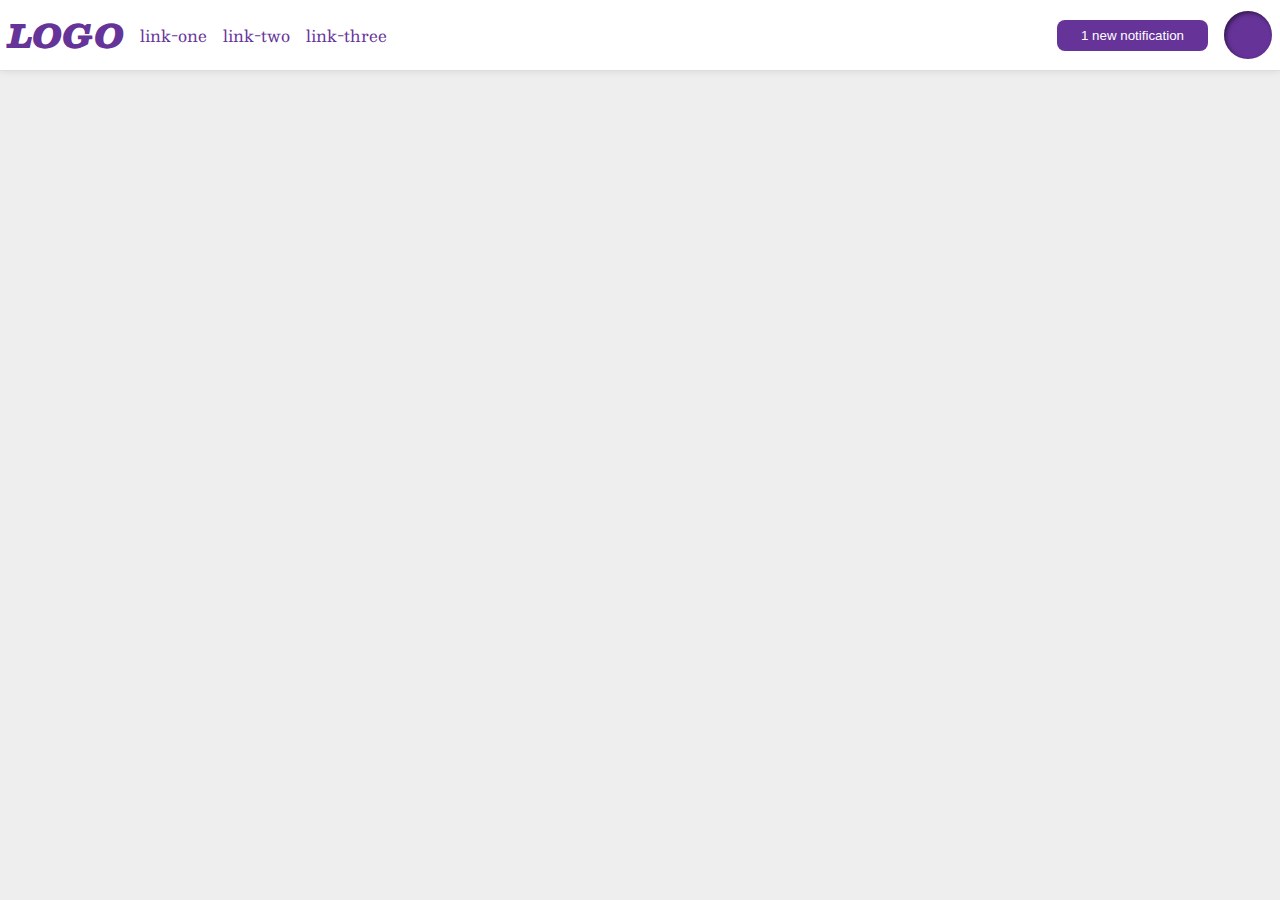
<file: flex/03-flex-header-2/index.html>
<!DOCTYPE html>
<html lang="en">
<head>
  <meta charset="UTF-8">
  <meta http-equiv="X-UA-Compatible" content="IE=edge">
  <meta name="viewport" content="width=device-width, initial-scale=1.0">
  <title>Flex Header 2</title>
  <link rel="stylesheet" href="style.css">
</head>
<body>
  <div class="header">
    <div class="left">
      <div class="logo">
        LOGO
      </div>
      <ul class="links">
        <li><a href="google.com">link-one</a></li>
        <li><a href="google.com">link-two</a></li>
        <li><a href="google.com">link-three</a></li>
      </ul>
    </div> 
    <div class="right">
      <button class="notifications">
        1 new notification
      </button>
      <div class="profile-image"></div>
    </div>
  </div>
</body>
</html>
</file>
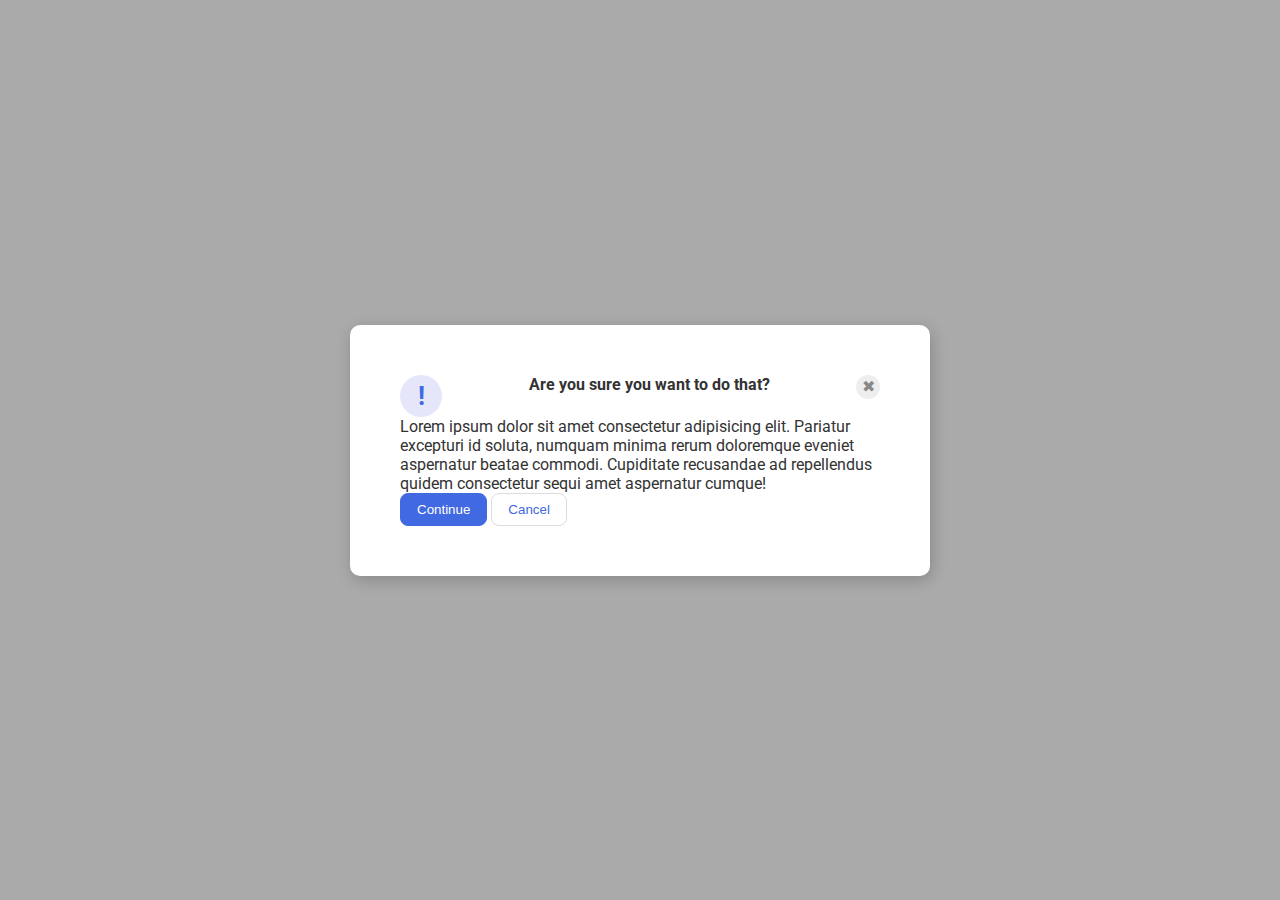
<file: flex/05-flex-modal/index.html>
<!DOCTYPE html>
<html lang="en">
<head>
  <meta charset="UTF-8">
  <meta http-equiv="X-UA-Compatible" content="IE=edge">
  <meta name="viewport" content="width=device-width, initial-scale=1.0">
  <link rel="stylesheet" href="style.css">
  <title>Modal</title>
</head>
<body>
  <div class="modal">
    <div class="top">
      <div class="icon">!</div>
      <div class="header">Are you sure you want to do that?</div>
      <div class="close-button">✖</div>
    </div>
    <div class="text">Lorem ipsum dolor sit amet consectetur adipisicing elit. Pariatur excepturi id soluta, numquam minima rerum doloremque eveniet aspernatur beatae commodi. Cupiditate recusandae ad repellendus quidem consectetur sequi amet aspernatur cumque!</div>
    <div class="bottom">
      <button class="continue">Continue</button>
      <button class="cancel">Cancel</button>
    </div>  
  </div>
</body>
</html>
</file>
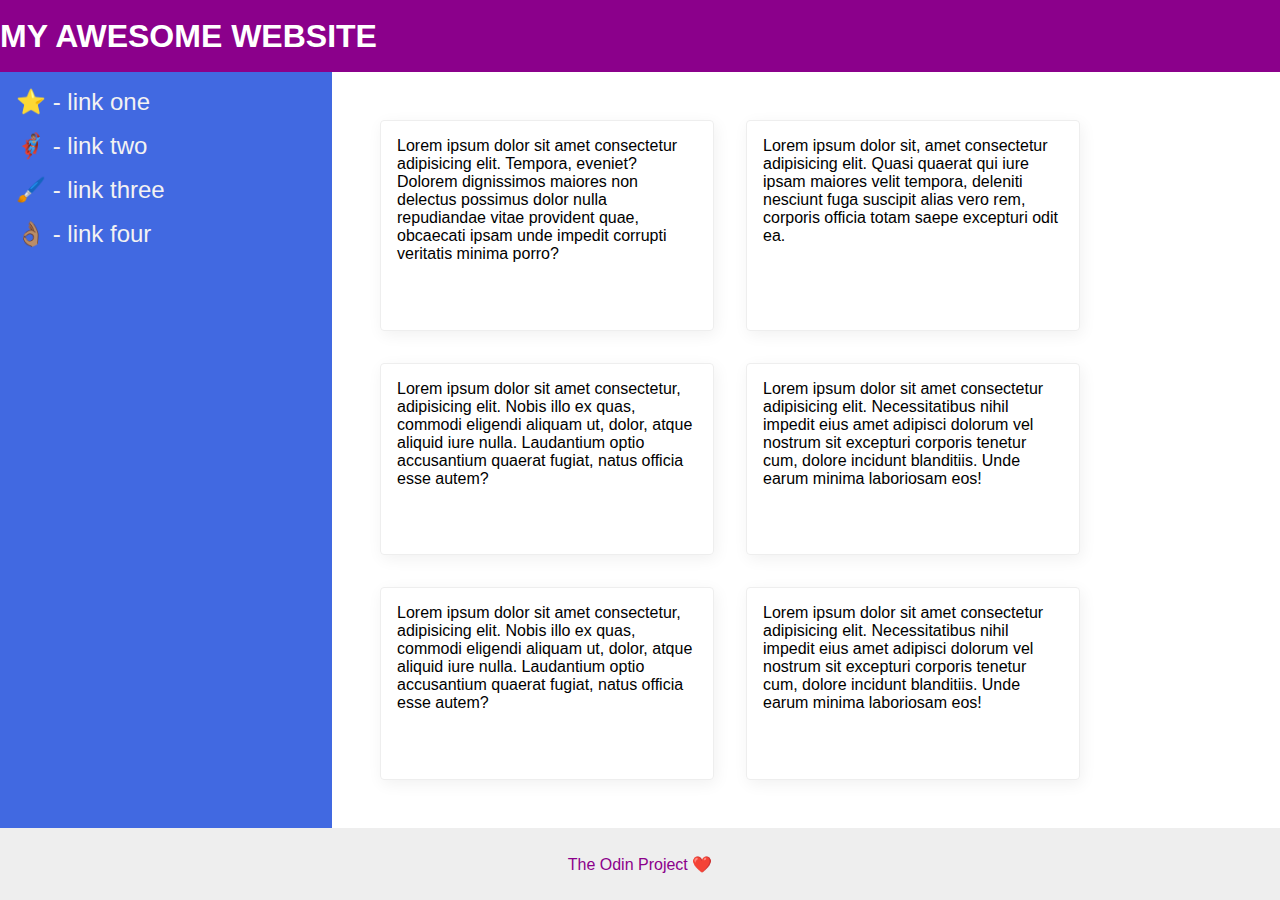
<file: flex/07-flex-layout-2/index.html>
<!DOCTYPE html>
<html lang="en">
<head>
  <meta charset="UTF-8">
  <meta http-equiv="X-UA-Compatible" content="IE=edge">
  <meta name="viewport" content="width=device-width, initial-scale=1.0">
  <title>The Holy Grail</title>
  <link rel="stylesheet" href="style.css">
</head>
<body>
  <div class="header">
    MY AWESOME WEBSITE
  </div>

  <div class="page">
    <div class="sidebar">
      <ul>
        <li><a href="google.com">⭐ - link one</a></li>
        <li><a href="google.com">🦸🏽‍♂️ - link two</a></li>
        <li><a href="google.com">🖌️ - link three</a></li>
        <li><a href="google.com">👌🏽 - link four</a></li>
      </ul>
    </div>
    <div class="card-contaner">
      <div class="card">Lorem ipsum dolor sit amet consectetur adipisicing elit. Tempora, eveniet? Dolorem dignissimos maiores non delectus possimus dolor nulla repudiandae vitae provident quae, obcaecati ipsam unde impedit corrupti veritatis minima porro?</div>
      <div class="card">Lorem ipsum dolor sit, amet consectetur adipisicing elit. Quasi quaerat qui iure ipsam maiores velit tempora, deleniti nesciunt fuga suscipit alias vero rem, corporis officia totam saepe excepturi odit ea.</div>
      <div class="card">Lorem ipsum dolor sit amet consectetur, adipisicing elit. Nobis illo ex quas, commodi eligendi aliquam ut, dolor, atque aliquid iure nulla. Laudantium optio accusantium quaerat fugiat, natus officia esse autem?</div>
      <div class="card">Lorem ipsum dolor sit amet consectetur adipisicing elit. Necessitatibus nihil impedit eius amet adipisci dolorum vel nostrum sit excepturi corporis tenetur cum, dolore incidunt blanditiis. Unde earum minima laboriosam eos!</div>
      <div class="card">Lorem ipsum dolor sit amet consectetur, adipisicing elit. Nobis illo ex quas, commodi eligendi aliquam ut, dolor, atque aliquid iure nulla. Laudantium optio accusantium quaerat fugiat, natus officia esse autem?</div>
      <div class="card">Lorem ipsum dolor sit amet consectetur adipisicing elit. Necessitatibus nihil impedit eius amet adipisci dolorum vel nostrum sit excepturi corporis tenetur cum, dolore incidunt blanditiis. Unde earum minima laboriosam eos!</div>
    </div>
  </div>  
  <div class="footer">
    The Odin Project ❤️
  </div>
</body>
</html>
</file>
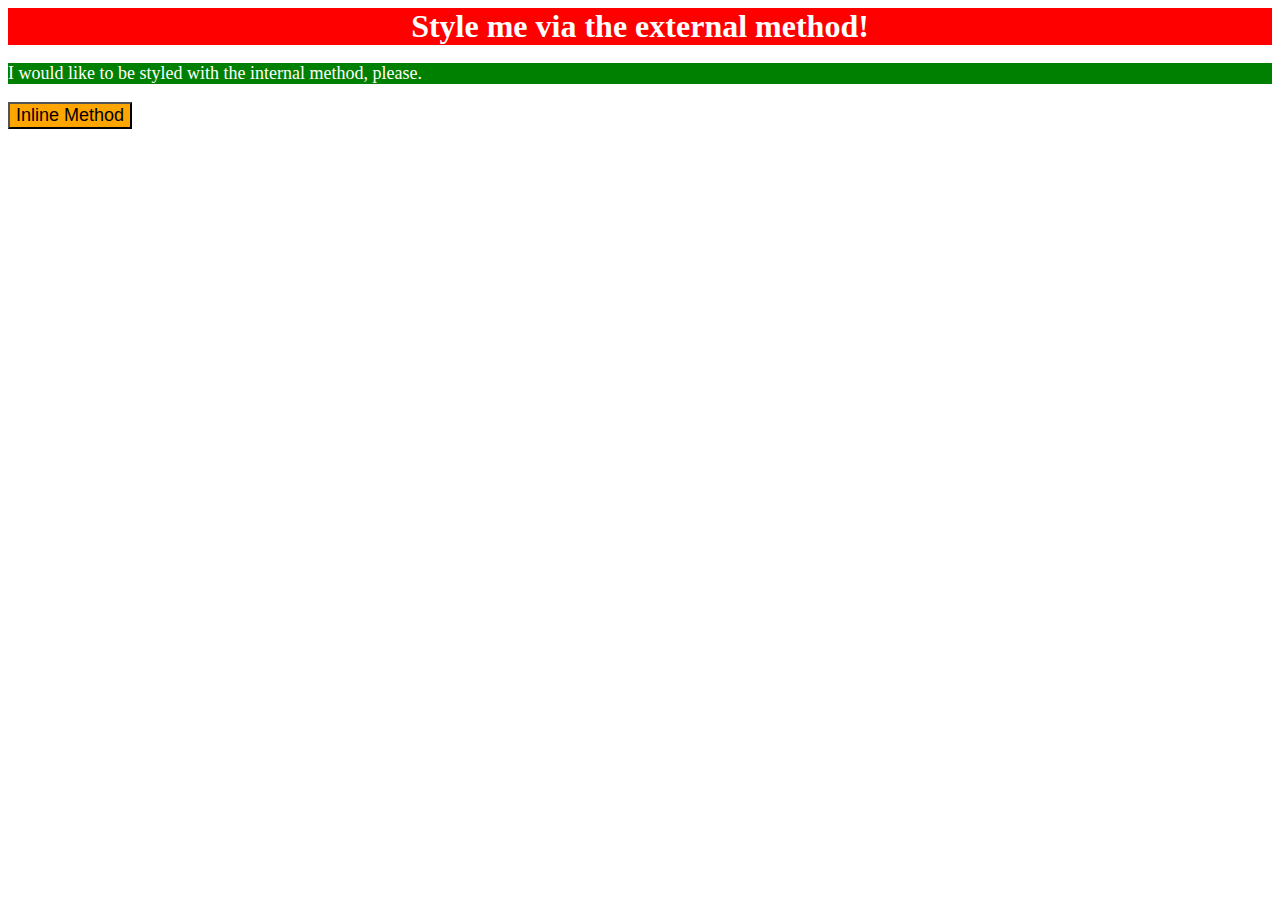
<file: foundations/01-css-methods/index.html>
<!DOCTYPE html>
<html lang="en">
<head>
  <meta charset="UTF-8">
  <meta http-equiv="X-UA-Compatible" content="IE=edge">
  <meta name="viewport" content="width=device-width, initial-scale=1.0">
  <title>Methods for Adding CSS</title>
  <link rel="stylesheet" href="styles.css"/>
  <style>
    p {
      background-color: green;
      color: white;
      font-size: 18px;
    }
  </style>

</head>
<body>
  <div>Style me via the external method!</div>
  <p>I would like to be styled with the internal method, please.</p>
  <button style="background-color: orange; font-size: 18px;">Inline Method</button>
</body>
</html>
</file>
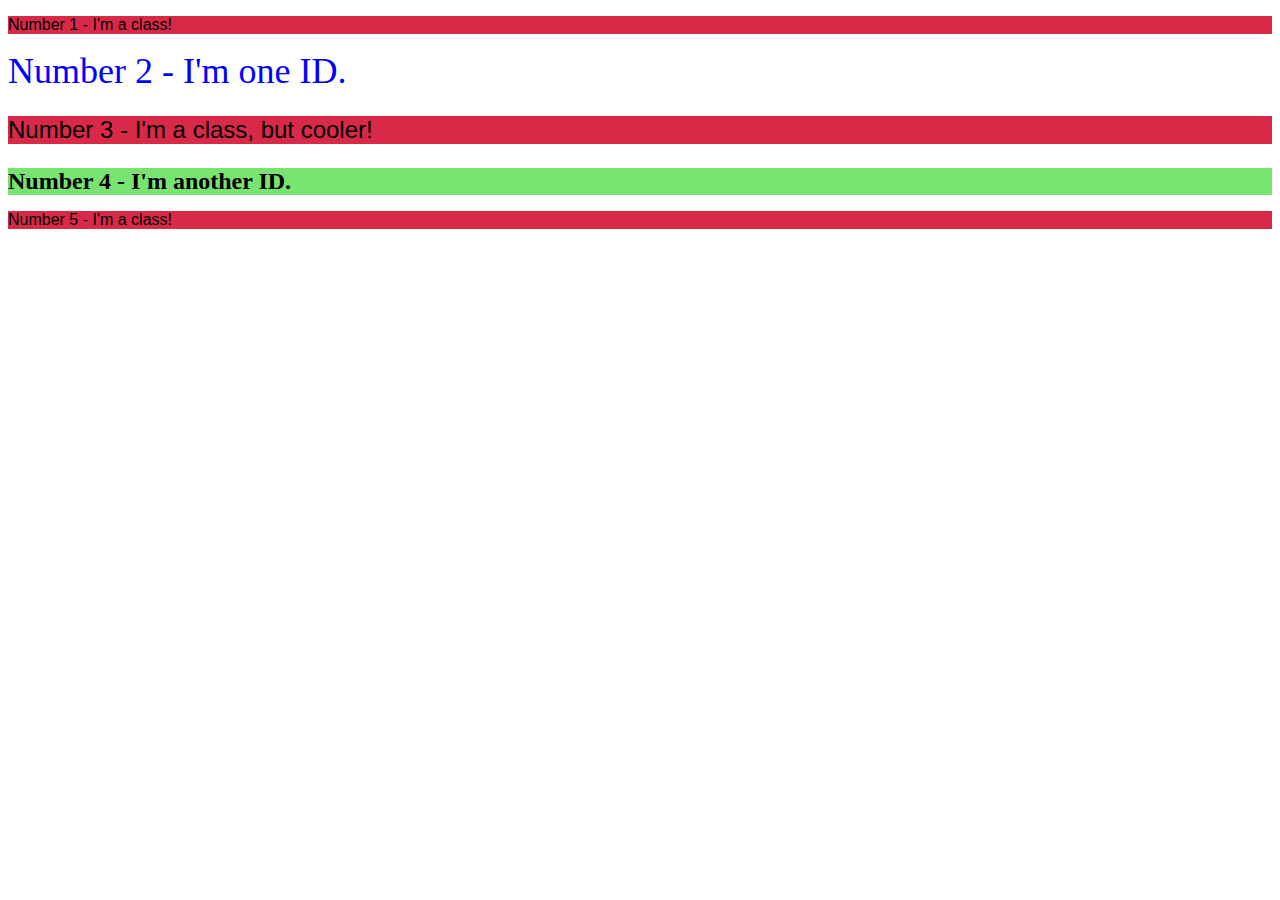
<file: foundations/02-class-id-selectors/index.html>
<!DOCTYPE html>
<html lang="en">
<head>
  <meta charset="UTF-8">
  <meta http-equiv="X-UA-Compatible" content="IE=edge">
  <meta name="viewport" content="width=device-width, initial-scale=1.0">
  <title>Class and ID Selectors</title>
  <link rel="stylesheet" href="style.css">
</head>
<body>
  <p class="odd">Number 1 - I'm a class!</p>
  <div id="two">Number 2 - I'm one ID.</div>
  <p class="odd three">Number 3 - I'm a class, but cooler!</p>
  <div id="four">Number 4 - I'm another ID.</div>
  <p class="odd">Number 5 - I'm a class!</p>
</body>
</html>
</file>
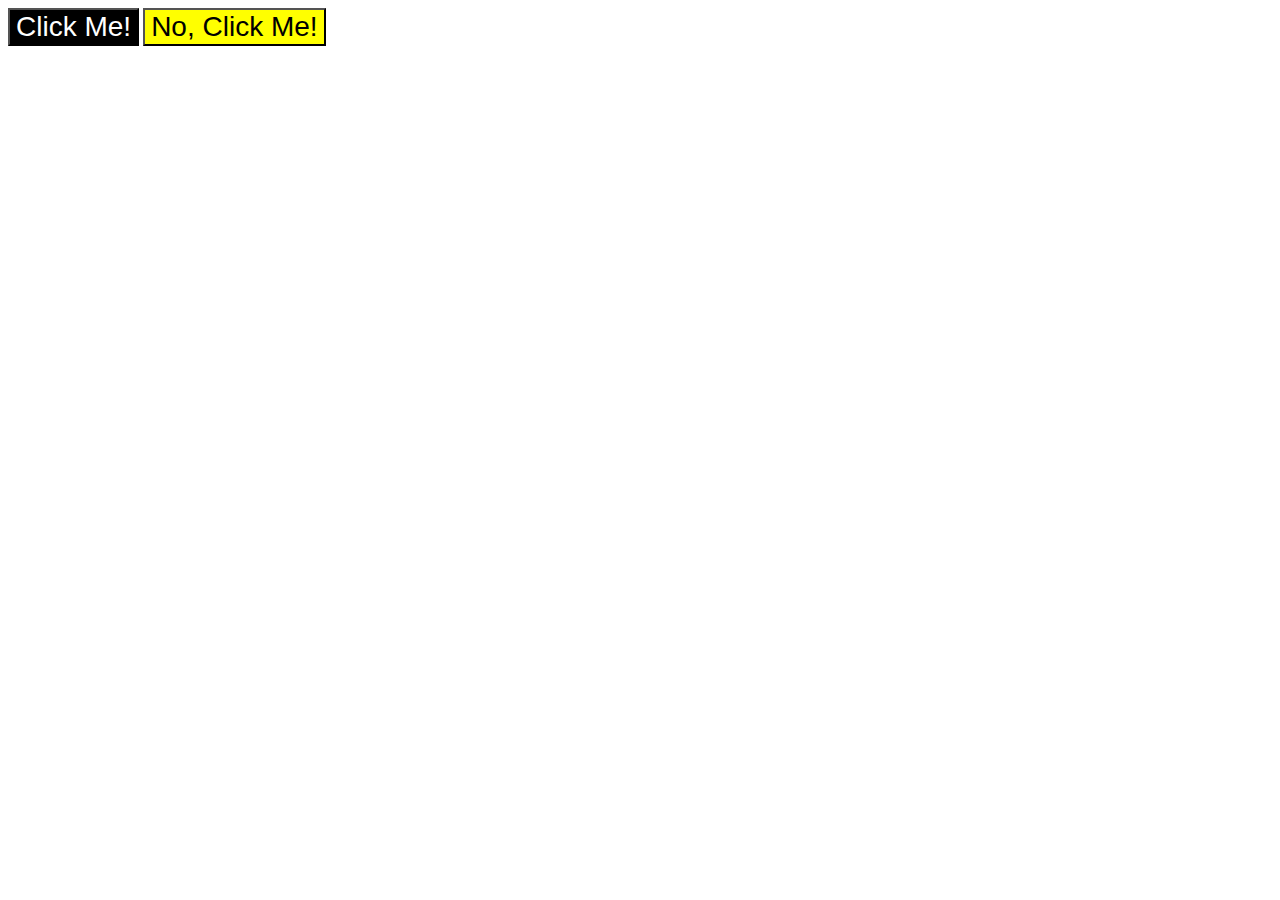
<file: foundations/03-grouping-selectors/index.html>
<!DOCTYPE html>
<html lang="en">
<head>
  <meta charset="UTF-8">
  <meta http-equiv="X-UA-Compatible" content="IE=edge">
  <meta name="viewport" content="width=device-width, initial-scale=1.0">
  <title>Grouping Selectors</title>
  <link rel="stylesheet" href="style.css">
</head>
<body>
  <button class="one">Click Me!</button>
  <button class="two">No, Click Me!</button>
</body>
</html>
</file>
<file: flex/03-flex-header-2/style.css>
/* this is some magical font-importing.  
you'll learn about it later. */
@import url('https://fonts.googleapis.com/css2?family=Besley:ital,wght@0,400;1,900&display=swap');

body {
  margin: 0;
  background: #eee;
  font-family: Besley, serif;
}

.header {
  background: white;
  border-bottom: 1px solid #ddd;
  box-shadow: 0 0 8px rgba(0,0,0,.1);
  display: flex;
  flex-direction: row;
  justify-content: space-between;
  align-items: center;
  padding: 8px;
}

.profile-image {
  background: rebeccapurple;
  box-shadow: inset 2px 2px 4px rgba(0,0,0,.5);
  border-radius: 50%;
  width: 48px;
  height:  48px;
}

.logo {
  color: rebeccapurple;
  font-size: 32px;
  font-weight: 900;
  font-style: italic;
}

button {
  border: none;
  border-radius: 8px;
  background: rebeccapurple;
  color: white;
  padding: 8px 24px;
}

a {
  /* this removes the line under our links */
  text-decoration: none;
  color: rebeccapurple;
}

ul {
  display: flex;
  gap: 16px;
  margin: 0;
  padding: 0;
  list-style-type: none;
}

.left, .right {
  display: flex;
  align-items: center;
  gap: 16px;
}
</file>
<file: flex/05-flex-modal/style.css>
@import url('https://fonts.googleapis.com/css2?family=Roboto:wght@400;700&display=swap');

html, body {
  height: 100%;
}

body {
  font-family: Roboto, sans-serif;
  margin: 0;
  background: #aaa;
  color: #333;
  /* I'll give you this one for free lol */
  display: flex;
  align-items: center;
  justify-content: center;
}

.modal {
  background: white;
  width: 480px;
  border-radius: 10px;
  box-shadow: 2px 4px 16px rgba(0,0,0,.2);
  display: flex;
  padding: 50px;
  flex-direction: column;
  justify-content: center;
}

.icon {
  color: royalblue;
  font-size: 26px;
  font-weight: 700;
  background: lavender;
  width: 42px;
  height: 42px;
  border-radius: 50%;
  display: flex;
  align-items: center;
  justify-content: center;
}

.close-button {
  background: #eee;
  border-radius: 50%;
  color: #888;
  font-weight: 400;
  font-size: 16px;
  height: 24px;
  width: 24px;
  display: flex;
  align-items: center;
  justify-content: center;
}

.top {
  display: flex;
  justify-content: space-between;
}

button {
  padding: 8px 16px;
  border-radius: 8px;
}

button.continue {
  background: royalblue;
  border: 1px solid royalblue;
  color: white;
}

button.cancel {
  background: white;
  border: 1px solid #ddd;
  color: royalblue;
}

.header {
  font-weight: bold;
}
</file>
<file: flex/07-flex-layout-2/style.css>
body {
  font-family: -apple-system, BlinkMacSystemFont, 'Segoe UI', Roboto, Oxygen, Ubuntu, Cantarell, 'Open Sans', 'Helvetica Neue', sans-serif;
  margin: 0;
  min-height: 100vh;
  display: flex;
  flex-direction: column;
}

.header {
  height: 72px;
  background: darkmagenta;
  color: white;
  display: flex;
  align-items: center;
  font-size: 32px;
  font-weight: 900;
}

.footer {
  height: 72px;
  background: #eee;
  color: darkmagenta;
  display: flex;
  margin-top: auto;
  justify-content: center;
  align-items: center;
}

.sidebar {
  width: 300px;
  background: royalblue;
  display: flex;
  flex-shrink: 0;
  padding: 16px;
}
.page {
  display: flex;
  flex: 1;
  
}

.card-contaner {
  display: flex;
  flex-wrap: wrap;
  padding: 32px;

}

a {
  color: rgb(243, 242, 242);
  text-decoration: none;
  font-size: 24px;
}
li {
  margin-bottom: 16px;
}

ul {
  list-style-type: none;
  margin: 0;
  padding: 0;
}

.card {
  border: 1px solid #eee;
  box-shadow: 2px 4px 16px rgba(0,0,0,.06);
  border-radius: 4px;
  display: flex;
  padding: 16px;
  margin: 16px;
  width: 300px;
}
</file>
<file: foundations/01-css-methods/styles.css>
div {
    background-color: red;
    color: white;
    text-align: center;
    font-weight: bold;
    font-size: 32px;
}
</file>
<file: foundations/02-class-id-selectors/style.css>
.odd {
    background-color: rgb(216, 41, 73);
    font-family: "Verdana", sans-serif;
}
#two {
    color: blue;
    font-size: 36px;
}
.odd.three {
    font-size: 24px;
}
#four {
    background-color: rgb(120, 228, 111);
    font-size: 24px;
    font-weight: bold;
}
</file>
<file: foundations/03-grouping-selectors/style.css>
.one,
.two {
    font-size: 28px;
    font-family: Helvetica, "Times New Roman", sans-serif;
}
.one {
    color: white;
    background-color: black;
}
.two {
    background-color: yellow;
}
</file>
